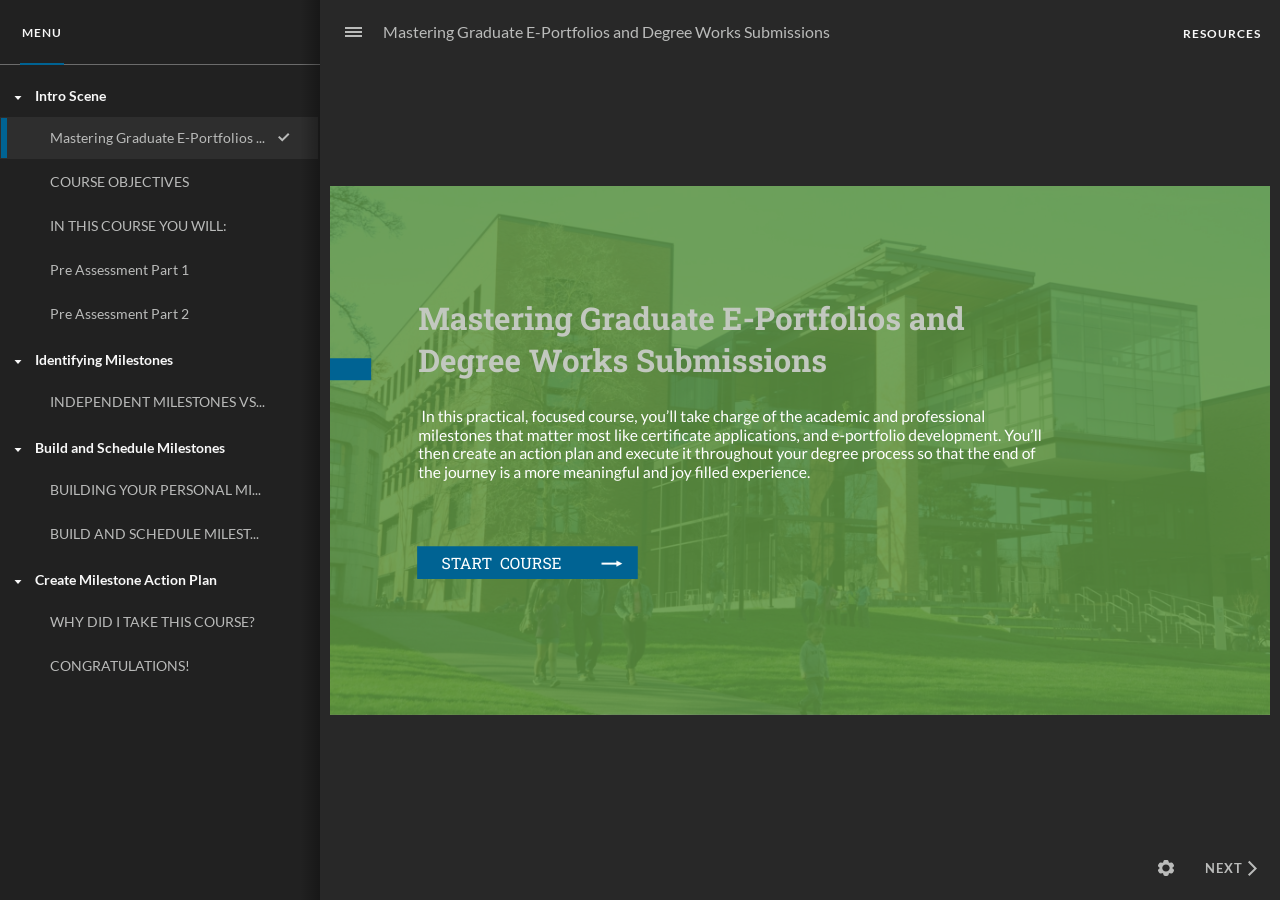
<file: index.html>
﻿<!doctype html>
<html lang="en-US">
<head>
  <meta charset="utf-8">
  <!-- Created using Storyline 360 x64 - http://www.articulate.com  -->
  <!-- version: 3.127.38181.0 -->
  <title>Mastering Graduate E-Portfolios and Degree Works Submissions</title>
  <meta http-equiv="x-ua-compatible" content="IE=edge"/>
  <meta name="viewport" content="width=device-width,initial-scale=1,user-scalable=no,shrink-to-fit=no,minimal-ui"/>
  <meta name="apple-mobile-web-app-capable" content="yes"/>
  <style>
    html, body { height: 100%; padding: 0; margin: 0 }
    #app { height: 100%; width: 100%; }
  </style>

  <script>
    window.DS = {};
    window.globals = {
      DATA_PATH_BASE: '',
      HAS_FRAME: true,
      HAS_SLIDE: true,

      lmsPresent: false,
      tinCanPresent: false,
      cmi5Present: false,
      aoSupport: false,
      scale: 'Scaled',
      captureRc: false,
      browserSize: 'optimal',
      bgColor: '#282828',
      features: 'DropInBase,EngagePromiseUpgrade,JsInteractions,Localization,LocalizationImage,PlayerMemoryEnhancements,SlideLevelScale,SlidePromiseUpgrade,StartupPromiseUpgrade',
      themeName: 'unified',
      preloaderColor: '#FFFFFF',
      suppressAnalytics: false,
      productChannel: 'stable',
      publishSource: 'storyline',
      aid: 'aid|052e3bf3-d25e-51ff-9796-faebe6d78c0a',
      cid: '4f940f68-1075-47ea-89b0-bce525d5a87b',
      playerVersion: '3.127.38181.0',
      publishTimestamp: '2026-10-10T04:53:06.5633364Z',
      maxIosVideoElements: 10,
      connectionSettings: { message: 'You%20are%20offline.%20Trying%20to%20reconnect...', useDarkTheme: false, mode: 'disabled' },
      hasFeature: function(feature) {
        return this.features.split(',').includes(feature);
      },
      
      parseParams: function(qs) {
        if (window.globals.parsedParams != null) {
          return window.globals.parsedParams;
        }
        qs = (qs || window.location.search.substr(1)).split('+').join(' ');
        var params = {},
            tokens,
            re = /[?&]?([^=]+)=([^&]*)/g;

        while (tokens = re.exec(qs)) {
          params[decodeURIComponent(tokens[1]).trim()] =
            decodeURIComponent(tokens[2]).trim();
        }
        window.globals.parsedParams = params;
        return params;
      }

    };

    if (window.flagsUnderTest != null) {
      window.globals.features = window.flagsUnderTest.reduce((accum, feature) => {
        if (!accum.includes(feature)) {
          accum.push(feature);
        }
        return accum;
      }, window.globals.features.split(',')).join();
    }
  </script>
  <script>
    var isIe11 = ('ActiveXObject' in window || window.MSBlobBuilder != null)
      && window.msCrypto != null && !window.ActiveXObject;
    if (isIe11) {
      window.globals.unsupportedBrowser = true;
      document.write(atob('[base64]'));
    }
  </script>

  <script>
    if (window.globals.hasFeature('Localization')) {
      
      
    }
  </script>

  
  
  <script>window.THREE = { };</script>
  
</head>
<body style="background: #282828" class="cs-HTML theme-unified">
  <!-- 360 -->
  <script>!function(){var e,i=/iPhone/i,o=/iPod/i,n=/iPad/i,t=/\biOS-universal(?:.+)Mac\b/i,r=/\bAndroid(?:.+)Mobile\b/i,a=/Android/i,d=/(?:SD4930UR|\bSilk(?:.+)Mobile\b)/i,p=/Silk/i,l=/Windows Phone/i,u=/\bWindows(?:.+)ARM\b/i,b=/BlackBerry/i,s=/BB10/i,c=/Opera Mini/i,f=/\b(CriOS|Chrome)(?:.+)Mobile/i,h=/Mobile(?:.+)Firefox\b/i,v=function(e){return void 0!==e&&"MacIntel"===e.platform&&"number"==typeof e.maxTouchPoints&&e.maxTouchPoints>1&&"undefined"==typeof MSStream};e=function(e){var m={userAgent:"",platform:"",maxTouchPoints:0};e||"undefined"==typeof navigator?"string"==typeof e?m.userAgent=e:e&&e.userAgent&&(m={userAgent:e.userAgent,platform:e.platform,maxTouchPoints:e.maxTouchPoints||0}):m={userAgent:navigator.userAgent,platform:navigator.platform,maxTouchPoints:navigator.maxTouchPoints||0};var g=m.userAgent,y=g.split("[FBAN");void 0!==y[1]&&(g=y[0]),void 0!==(y=g.split("Twitter"))[1]&&(g=y[0]);var A=function(e){return function(i){return i.test(e)}}(g),w={apple:{phone:A(i)&&!A(l),ipod:A(o),tablet:!A(i)&&(A(n)||v(m))&&!A(l),universal:A(t),device:(A(i)||A(o)||A(n)||A(t)||v(m))&&!A(l)},amazon:{phone:A(d),tablet:!A(d)&&A(p),device:A(d)||A(p)},android:{phone:!A(l)&&A(d)||!A(l)&&A(r),tablet:!A(l)&&!A(d)&&!A(r)&&(A(p)||A(a)),device:!A(l)&&(A(d)||A(p)||A(r)||A(a))||A(/\bokhttp\b/i)},windows:{phone:A(l),tablet:A(u),device:A(l)||A(u)},other:{blackberry:A(b),blackberry10:A(s),opera:A(c),firefox:A(h),chrome:A(f),device:A(b)||A(s)||A(c)||A(h)||A(f)},any:!1,phone:!1,tablet:!1};return w.any=w.apple.device||w.android.device||w.windows.device||w.other.device,w.phone=w.apple.phone||w.android.phone||w.windows.phone,w.tablet=w.apple.tablet||w.android.tablet||w.windows.tablet,w}(),"object"==typeof exports&&"undefined"!=typeof module?module.exports=e:"function"==typeof define&&define.amd?define((function(){return e})):this.isMobile=e}();
    window.isMobile.apple.tablet = window.isMobile.apple.tablet ||
      (navigator.platform === 'MacIntel' && navigator.maxTouchPoints > 1);
    window.isMobile.apple.device = window.isMobile.apple.device || window.isMobile.apple.tablet;
    window.isMobile.tablet = window.isMobile.tablet || window.isMobile.apple.tablet;
    window.isMobile.any = window.isMobile.any || window.isMobile.apple.tablet;
  </script>

  <div id="focus-sink" tabindex="-1"></div>

  <div id="preso"></div>
  <script>
    (function() {

      var classTypes = [ 'desktop', 'mobile', 'phone', 'tablet' ];

      var addDeviceClasses = function(prefix, testObj) {
        var curr, i;
        for (i = 0; i < classTypes.length; i++) {
          curr = classTypes[i];
          if (testObj[curr]) {
            document.body.classList.add(prefix + curr);
          }
        }
      };

      var params = window.globals.parseParams(),
          isDevicePreview = params.devicepreview === '1',
          isPhoneOverride = params.deviceType === 'phone' || (isDevicePreview && params.phone == '1'),
          isTabletOverride = (params.deviceType === 'tablet' || isDevicePreview) && !isPhoneOverride,
          isMobileOverride = isPhoneOverride || isTabletOverride;

      var deviceView = {
        desktop: !window.isMobile.any && !isMobileOverride,
        mobile: window.isMobile.any || isMobileOverride,
        phone: isPhoneOverride || (window.isMobile.phone && !isTabletOverride),
        tablet: isTabletOverride || window.isMobile.tablet
      };

      window.globals.deviceView = deviceView;
      window.isMobile.desktop = !window.isMobile.any;
      window.isMobile.mobile = window.isMobile.any;

      addDeviceClasses('view-', deviceView);

    })();
  </script>
  
  <script src='story_content/triggers.js' type=text/javascript></script>
<script src='story_content/user.js' type=text/javascript></script>
  <div class="slide-loader"></div>

  <script>
    var doc = document, loader = doc.body.querySelector('.slide-loader'); [ 1, 2, 3 ].forEach(function(n) { var d = doc.createElement('div'); d.style.backgroundColor = window.globals.preloaderColor; d.classList.add('mobile-loader-dot'); d.classList.add('dot' + n); loader.appendChild(d); });
  </script>

  <div class="mobile-load-title-overlay" style="display: none">
    <div class="mobile-load-title">Mastering Graduate E-Portfolios and Degree Works Submissions</div>
  </div>

  <div class="mobile-chrome-warning"></div>

  
<style>
  .warn-connection-dialog {
    display: none;
    background: transparent;
    pointer-events: all;
    position: fixed;
    left: 0;
    top: 0;
    width: 100%;
    height: 100%;
    z-index: 999;
  }

  .warn-connection-content {
    pointer-events: all;
    border-radius: 4px;
    background: white;
    border: 1px solid #E7E7E7;
    color: #333333;
    box-shadow: 0 2px 4px rgba(0, 0, 0, 0.25);
    transition: all 150ms ease-out;
    position: absolute;
    white-space: nowrap;
  }

  .view-phone.is-landscape .warn-connection-content {
    left: 23px;
    bottom: 23px;
  }

  .view-tablet.is-landscape .warn-connection-content {
    left: 50%;
    top: 20px;
    transform: translateX(-50%);
  }

  .view-mobile.is-portrait .warn-connection-content {
    transform: translate(-50%, calc(-100% - 15px));
  }

  .warn-connection-content p {
    display: inline-block;
    margin: 0 8px 0 0;
    line-height: 33px;
    font-size: 11px;
  }

  .warn-connection-content svg {
    position: relative;
    vertical-align: middle;
    margin: 0 2px 2px 8px;
  }

  .view-desktop .warn-connection-content {
    left: 1.5em;
    bottom: 1.5em;
  }

  .view-desktop .warn-connection-content p {
    font-size: 1.1em;
  }

  .is-offline .warn-connection-dialog {
    display: block;
  }

  .is-offline .cs-panel * {
    pointer-events: none !important;
  }

  .is-offline .cs-panel {
    pointer-events: all !important;
  }

  .is-offline #nav-controls * {
    pointer-events: none !important;
  }

  .is-offline #nav-controls {
    pointer-events: all !important;
  }
</style>

<div class="warn-connection-dialog" role="alertdialog" aria-modal="true" tabindex="0" aria-labelledby="warn-connection-message">
  <div class="warn-connection-content">
    <svg width="17" height="15" viewBox="0 0 17 15" xmlns="http://www.w3.org/2000/svg">
      <path fill="#8F0000" stroke="white" d="M16.07,12.98 L15.88,12.23 L9.51,1.21 C8.97,0.26,7.6,0.26,7.06,1.21 L0.69,12.23 C0.15,13.16,0.81,14.36,1.91,14.36 H14.65 C15.47,14.36,16.05,13.7,16.07,12.98 Z"/>
      <path fill="white" stroke="white" d="M8.58,5.5 C8.35,5.28,8.5,5.35,8.21,5.32 C8.09,5.35,7.97,5.49,7.96,5.67 C7.97,5.79,7.98,5.92,7.98,6.04 L7.98,6.04 C7.99,6.17,8,6.31,8.01,6.43 L8.01,6.44 C8.03,6.92,8.06,7.41,8.09,7.9 L8.09,7.9 C8.12,8.39,8.14,8.88,8.17,9.37 C8.17,9.39,8.18,9.42,8.2,9.44 C8.23,9.46,8.25,9.47,8.28,9.47 C8.31,9.47,8.34,9.46,8.35,9.44 C8.37,9.43,8.38,9.4,8.39,9.35 L8.39,9.34 C8.39,9.24,8.4,9.15,8.4,9.05 L8.4,9.05 C8.41,8.96,8.41,8.86,8.42,8.75 C8.43,8.44,8.45,8.12,8.47,7.81 L8.47,7.81 C8.49,7.49,8.51,7.18,8.53,6.87 C8.55,6.46,8.56,6.05,8.59,5.64 L8.6,5.62 C8.6,5.57,8.59,5.53,8.58,5.5 L8.21,5.32 Z"/>
      <circle fill="white" stroke="white" cx="8.3" cy="11.35" r="0.3"/>
    </svg>
    <p id="warn-connection-message">You are offline. Trying to reconnect...</p>
  </div>
</div>

<script>
  (function() {
    window.DS.connection = {
      warningShown: false,
      assets: {},
      loadingAssetGroup: false,
      retryDelay: 500
    };

    var connectionSettings = window.globals.connectionSettings || {};

    var useConnectionMessages = window.AbortController != null &&
      window.location.protocol != 'file:' &&
      connectionSettings.mode === 'normal';

    window.DS.connection.useConnectionMessages = useConnectionMessages;

    var assetCount = 0;
    var checkLoadedId;


    if (useConnectionMessages && connectionSettings != null) {
      var contentEl = document.querySelector('.warn-connection-content');
      var messageEl = contentEl.querySelector('p');

      if (connectionSettings.useDarkTheme) {
        contentEl.style.borderColor = '#BABBBA';
        contentEl.style.backgroundColor = '#282828';
        contentEl.style.color = '#FFFFFF';
      }

      if (connectionSettings.message != null) {
        messageEl.textContent = window.decodeURIComponent(connectionSettings.message);
      }
    }

    function checkAssetsReady() {
      for (var i in DS.connection.assets) {
        if (!DS.connection.assets[i].success) {
          return false;
        }
      }
      return true;
    }

    function stopAssetGroup() {
      if (!useConnectionMessages) { return; }

      assetCount = 0;

      DS.connection.oldAssetGroup = DS.connection.assets;
      DS.connection.assets = {};
      DS.connection.loadingAssetGroup = false;
      clearInterval(checkLoadedId);
    }

    function startAssetGroup() {
      if (!useConnectionMessages) { return; }
      var ticks = 0;
      clearInterval(checkLoadedId);
      checkLoadedId = setInterval(function() {
        var loaded = 0;
        if (assetCount === 0 && loaded === 0) {
          clearInterval(checkLoadedId);
          return;
        }

        for (var i in DS.connection.assets) {
          if (DS.connection.assets[i].success) {
            loaded++;
          }
        }

        if (assetCount === loaded && checkAssetsReady()) {
          for (var i in DS.connection.assets) {
            if (DS.connection.assets[i].action) {
              DS.connection.assets[i].action();
            }
          }
          hideWarning();
          stopAssetGroup();
        }
      }, 100)
    }

    function requiredAsset(url, action, retry, type) {
      if (!useConnectionMessages) { return; }
      if (DS.connection.assets[url]) { return; }

      DS.connection.assets[url] = {
        success: false, action: action, retry: retry, type: type
      };
      assetCount = Object.keys(DS.connection.assets).length;
      if (!DS.connection.loadingAssetGroup) {
        startAssetGroup();
      }
      DS.connection.loadingAssetGroup = true;
    }

    function assetLoaded(url) {
      if (!useConnectionMessages) { return; }
      if (DS.connection.assets[url]) {
        DS.connection.assets[url].success = true;
      }
    }

    function assetFailed(url) {
      if (!useConnectionMessages) { return; }
      if (!DS.connection.assets[url]) {
        if (/\.js$/.test(url) && url.indexOf('transcripts') === -1) {
          setTimeout(function() {
            if (DS.connection.lastSlideLoaded != null) {
              DS.connection.lastSlideLoaded();
            }
          }, DS.connection.retryDelay);
        }
        return;
      }
      if (!DS.connection.warningShown) { showWarning(); }
      if (DS.connection.assets[url].retry) {
        setTimeout(function() {
          if (!DS.connection.assets[url].success) {
            DS.connection.assets[url].retry()
          }
        }, DS.connection.retryDelay);
      }
    }

    function hideWarning() {
      document.body.classList.remove('is-offline');
      DS.connection.warningShown = false;
      enableKeys();
    }
    DS.connection.hideWarning = hideWarning

    function showWarning(btn) {
      document.body.classList.add('is-offline')
      DS.connection.warningShown = true;
      updateWarningPosition();
      disableKeys();
    }

    function updateWarningPosition() {
      if (!DS.connection.warningShown) {
        return;
      }

      var isPortrait = document.body.classList.contains('is-portrait');
      var isMobile = document.body.classList.contains('view-mobile');
      var warningEl = document.querySelector('.warn-connection-content');

      if (isPortrait && isMobile) {
        var slide = document.querySelector('.primary-slide');
        var slideRect = slide != null
          ? slide.getBoundingClientRect()
          : { top: window.innerHeight, left: 0, width: window.innerWidth };

        warningEl.style.top = `${slideRect.top}px`
        warningEl.style.left = `${slideRect.left + slideRect.width / 2}px`
      } else {
        warningEl.style.top = null;
        warningEl.style.left = null;
      }

      window.requestAnimationFrame(updateWarningPosition);
    }

    function onDisableKeyDown(e) {
      e.preventDefault();
      e.stopImmediatePropagation();
    }

    function onDisableKeyUp(e) {
      e.preventDefault();
      e.stopImmediatePropagation();
    }

    var accStyle = document.createElement('style');
    var warnDialogEl = document.querySelector('.warn-connection-dialog');

    function disableKeys() {
      if (DS.views && DS.views.nsStack && DS.views.nsStack.length === 1) {
        DS.views.nsStack[0].tabReachable = false
        DS.views.nsStack[0].updateTabIndex(true);
      }

      accStyle.innerHTML = '.acc-shadow-dom { display: none; }';
      document.body.appendChild(accStyle);

      warnDialogEl.parentNode.append(warnDialogEl);
      warnDialogEl.focus();
    }

    function enableKeys() {
      accStyle.remove();
      if (DS.views && DS.views.nsStack && DS.views.nsStack.length === 1 && DS.views.nsStack[0].name === '_frame') {
        DS.views.nsStack[0].tabReachable = true;
        DS.views.nsStack[0].updateTabIndex();
      }
    }

    // these will all be noops if the feature flag isn't set in
    // the data and `window.globals.features`
    DS.connection.requiredAsset = requiredAsset;
    DS.connection.assetLoaded = assetLoaded;
    DS.connection.assetFailed = assetFailed;
    DS.connection.stopAssetGroup = stopAssetGroup;
    DS.connection.startAssetGroup = startAssetGroup;
  })();
</script>


  <script>
    
    if (window.autoSpider && window.vInterfaceObject) {
      document.querySelector('.mobile-load-title-overlay').style.display = 'none';
    }
  </script>

  

  <link rel="stylesheet" href="html5/data/css/output.min.css" data-noprefix/>
</body>
<script src="html5/lib/scripts/bootstrapper.min.js"></script>
</html>
</file>
<file: html5/data/css/output.min.css>
@font-face {
  font-family: 'LatoBold Charset1_ Bold4E845E7E';
  src: url('[data-uri]');
  font-style: normal;
  font-weight: bold;
}
@font-face {
  font-family: 'Lato Charset1_ 6E5uedGNDD6CEFD4';
  src: url('[data-uri]');
  font-style: normal;
  font-weight: normal;
}
@font-face {
  font-family: 'Roboto Slab Charset1_ 5E294D2C9';
  src: url('[data-uri]');
  font-style: normal;
  font-weight: normal;
}
@font-face {
  font-family: 'Roboto SlabBold ChaBold42E44123';
  src: url('[data-uri]');
  font-style: normal;
  font-weight: bold;
}
@font-face {
  font-family: 'Roboto Slab Charset0_v7D10DA679';
  src: url('[data-uri]');
  font-style: normal;
  font-weight: normal;
}
@font-face {
  font-family: 'Lato Charset0_v8MUn45tBE51451DC';
  src: url('[data-uri]');
  font-style: normal;
  font-weight: normal;
}
@font-face {
  font-family: 'Roboto SlabBold ChaBold95CA3CDA';
  src: url('[data-uri]');
  font-style: normal;
  font-weight: bold;
}
.cs-HTML {
  background: rgba(40, 40, 40, 1);
}
.cs-npxabnsnfns00001100001 .cs-infopanel  {
  box-shadow: 0 1px 0 rgba(0, 0, 0, 0);
  background: rgba(255, 255, 255, 1);
}
.cs-npxabnsnfns00001100001 .cs-infopanel .cs-link {
  color: rgba(186, 187, 186, 1);
}
.cs-npxabnsnfns00001100001 .cs-infopanel .cs-link:hover {
  color: rgba(255, 255, 255, 1);
}
.cs-npxabnsnfns00001100001 .cs-infopanel .cs-name {
  color: rgba(68, 68, 68, 1);
}
.cs-npxabnsnfns00001100001 .cs-infopanel .cs-title {
  color: rgba(153, 153, 153, 1);
}
.cs-npxabnsnfns00001100001 .cs-infopanelpopup  {
  box-shadow: 0 1px 0 rgba(0, 0, 0, 0);
  background: rgba(0, 0, 0, 0);
}
.cs-npxabnsnfns00001100001 .cs-infopanelpopup .cs-link {
  color: rgba(255, 0, 0, 1);
}
.cs-npxabnsnfns00001100001 .cs-infopanelpopup .cs-link:hover {
  color: rgba(255, 255, 255, 1);
}
.cs-npxabnsnfns00001100001 .cs-infopanelpopup .cs-name {
  color: rgba(255, 255, 255, 1);
}
.cs-npxabnsnfns00001100001 .cs-infopanelpopup .cs-bio {
  color: rgba(186, 187, 186, 1);
}
.cs-npxabnsnfns00001100001 .cs-timer  {
  color: rgba(186, 187, 186, 1);
}
.cs-npxabnsnfns00001100001 .cs-duration stop:first-child {
  stop-color: rgba(60, 60, 60, 1);
}
.cs-npxabnsnfns00001100001 .cs-duration stop:last-child {
  stop-color: rgba(60, 60, 60, 1);
}
.cs-npxabnsnfns00001100001 .cs-elapsed stop:first-child {
  stop-color: rgba(254, 227, 71, 1);
}
.cs-npxabnsnfns00001100001 .cs-elapsed stop:last-child {
  stop-color: rgba(254, 227, 71, 1);
}
.cs-npxabnsnfns00001100001 .cs-timer .cs-pie .cs-innerstroke {
  stroke: rgba(199, 199, 199, 1);
}
.cs-npxabnsnfns00001100001 .cs-timer .cs-pie .cs-innerborder {
  stroke: rgba(255, 255, 255, 1);
}
.cs-npxabnsnfns00001100001 .cs-window  {
  box-shadow: 0 8px 5px rgba(0, 0, 0, 0.2);
  border-color: rgba(49, 99, 0, 0);
  background: rgba(33, 33, 33, 1);
  color: rgba(248, 248, 248, 1);
}
.cs-npxabnsnfns00001100001 .cs-window .cs-diva {
  border-color: rgba(78, 78, 78, 1);
}
.cs-npxabnsnfns00001100001 .cs-window .cs-divb {
  border-color: rgba(78, 78, 78, 0);
}
.cs-npxabnsnfns00001100001 .cs-editor .cs-editor-slide {
  color: rgba(226, 226, 226, 1);
}
.cs-npxabnsnfns00001100001 .cs-editor .cs-editor-html {
  color: rgba(186, 187, 186, 1);
}
.cs-npxabnsnfns00001100001 .cs-editor .cs-editor-button {
  text-shadow: 0 1px 0 rgba(0, 0, 0, 0);
  color: rgba(255, 255, 255, 1);
  border-color: rgba(211, 211, 211, 1);
  background: rgba(34, 34, 34, 1);
}
.cs-npxabnsnfns00001100001 .cs-editor .cs-editor-button:hover {
  background: rgba(68, 68, 68, 1);
}
.cs-npxabnsnfns00001100001 .cs-editor .cs-editor-button:active {
  background: rgba(68, 68, 68, 1);
}
.cs-npxabnsnfns00001100001 .cs-listitem  {
  color: rgba(186, 187, 186, 1);
  border-color: none;
  border: 1px solid transparent;
}
.cs-npxabnsnfns00001100001 .cs-listitem:hover {
  background: rgba(255, 255, 255, 0.06);
  border-color: rgba(108, 108, 108, 1) !important;
  border-width: 1px;
  border-radius: 2px;
  border-style: solid;
  box-sizing: border-box;
}
.cs-npxabnsnfns00001100001 .cs-listitem.hover {
  background: rgba(255, 255, 255, 0.06);
  border-color: rgba(108, 108, 108, 1) !important;
  border-width: 1px;
  border-radius: 2px;
  border-style: solid;
  box-sizing: border-box;
}
.cs-npxabnsnfns00001100001 .cs-glossary  {
  color: rgba(186, 187, 186, 1);
}
.cs-npxabnsnfns00001100001 .cs-glossary .cs-scrolling-panel {
  background: rgba(0, 0, 0, 0);
}
.cs-npxabnsnfns00001100001 .cs-glossary .cs-term.cs-selected .cs-choice-list-trigger {
  color: rgba(255, 255, 255, 1);
  background: rgba(255, 255, 255, 1);
}
.cs-npxabnsnfns00001100001 .cs-glossary .cs-term.cs-selected .cs-choice-list-trigger:focus {
  color: rgba(255, 255, 255, 1);
  background: rgba(255, 255, 255, 1);
}
.cs-npxabnsnfns00001100001 .cs-glossary .cs-term:hover .cs-choice-list-trigger {
  background: rgba(186, 187, 186, 1);
}
.cs-npxabnsnfns00001100001 .cs-glossary .cs-term.hover .cs-choice-list-trigger {
  background: rgba(186, 187, 186, 1);
}
.cs-npxabnsnfns00001100001 .cs-glossary .cs-term .cs-choice-list-trigger:focus {
  background: rgba(186, 187, 186, 1);
}
.cs-npxabnsnfns00001100001 .cs-glossary .cs-diva {
  border-color: rgba(0, 0, 0, 0);
}
.cs-npxabnsnfns00001100001 .cs-glossary .cs-divb {
  border-color: rgba(0, 0, 0, 0);
}
.cs-npxabnsnfns00001100001 .cs-glossary .cs-divc {
  border-color: rgba(0, 0, 0, 0);
}
.cs-npxabnsnfns00001100001 .cs-glossary .cs-heading {
  color: rgba(248, 248, 248, 1);
  font-weight: 700;
}
.note-content p span {
  color: rgba(186, 187, 186, 1);
  line-height: 1.4em;
  font-size: 103.769%;
}
.cs-npxabnsnfns00001100001 .cs-resource .cs-separator {
  border-color: rgba(0, 0, 0, 0);
}
.cs-npxabnsnfns00001100001 .cs-outline  {
  color: rgba(45, 45, 45, 1);
}
.cs-npxabnsnfns00001100001 .cs-outline .cs-diva {
  border-color: rgba(0, 0, 0, 0);
}
.cs-npxabnsnfns00001100001 .cs-outline .cs-divb {
  border-color: rgba(0, 0, 0, 0);
}
.cs-npxabnsnfns00001100001 .cs-outline .cs-divc {
  border-color: rgba(0, 0, 0, 0);
}
.cs-npxabnsnfns00001100001 .cs-outline .cs-search-filter:hover {
  color: rgba(0, 0, 0, 0);
}
.cs-npxabnsnfns00001100001 .cs-outline .cs-search-filter.hover {
  color: rgba(0, 0, 0, 0);
}
.cs-npxabnsnfns00001100001 .cs-transcript  {
  color: rgba(255, 255, 255, 1);
}
.cs-npxabnsnfns00001100001 .cs-transcript .cs-div {
  border-color: rgba(0, 0, 0, 0);
}
.cs-npxabnsnfns00001100001 .cs-tabs:not(.topmenu-item) {
  color: rgba(248, 248, 248, 1);
}
.cs-npxabnsnfns00001100001 .cs-tabs .cs-inner-button:not(.topmenu-item) {
  text-shadow: 0 1px 0 rgba(0, 0, 0, 0);
}
.cs-npxabnsnfns00001100001 .cs-tabs:hover:not(.topmenu-item) {
  color: rgba(248, 248, 248, 1);
}
.cs-npxabnsnfns00001100001 .cs-tabs.cs-selected {
  background: rgba(0, 0, 0, 0);
  color: rgba(248, 248, 248, 1);
}
.cs-npxabnsnfns00001100001 .cs-seekcontrol  {
  background: rgba(0, 0, 0, 0);
  border-color: rgba(0, 0, 0, 0);
}
.cs-npxabnsnfns00001100001 .cs-seekcontrol .cs-button:hover .cs-icon {
  fill: rgba(255, 255, 255, 1);
}
.cs-npxabnsnfns00001100001 .cs-seekcontrol .cs-button.hover .cs-icon {
  fill: rgba(255, 255, 255, 1);
}
.cs-npxabnsnfns00001100001 .cs-seekcontrol .cs-button .cs-icon-shadow {
  fill: rgba(0, 0, 0, 0);
}
.cs-npxabnsnfns00001100001 .cs-seekcontrol .cs-button .cs-icon {
  fill: rgba(180, 180, 180, 1);
}
.cs-npxabnsnfns00001100001 .cs-seekcontrol .cs-seek .cs-fill {
  background: rgba(255, 255, 255, 0.6);
}
.cs-npxabnsnfns00001100001 .cs-seekcontrol .cs-seek {
  background: rgba(108, 108, 108, 1);
  border-color: rgba(0, 0, 0, 0);
}
.cs-npxabnsnfns00001100001 .cs-searchinput .cs-input {
  color: rgba(186, 187, 186, 1);
  border-color: rgba(0, 0, 0, 0);
  background: rgba(255, 255, 255, 0.06);
}
.cs-npxabnsnfns00001100001 .cs-searchinput .cs-input:focus {
  color: rgba(248, 248, 248, 1);
  background: rgba(41, 41, 41, 1);
}
.cs-npxabnsnfns00001100001 .cs-searchinput .cs-input:hover {
  box-shadow: inset 0 0 1px 0 rgba(69, 126, 19, 0);
}
.cs-npxabnsnfns00001100001 .cs-searchinput .cs-input.hover {
  box-shadow: inset 0 0 1px 0 rgba(69, 126, 19, 0);
}
.cs-npxabnsnfns00001100001 .cs-searchinput .cs-button .cs-icon {
  fill: rgba(186, 187, 186, 1);
}
.cs-npxabnsnfns00001100001 .cs-searchinput .cs-button:hover {
  fill: rgba(63, 133, 0, 1);
}
.cs-npxabnsnfns00001100001 .cs-searchinput .cs-button.hover {
  fill: rgba(63, 133, 0, 1);
}
.cs-npxabnsnfns00001100001 .cs-menu  {
  box-shadow: 0 1px 0 rgba(0, 0, 0, 0);
  background: rgba(33, 33, 33, 1);
}
.cs-npxabnsnfns00001100001 .cs-topmenu-item.active .cs-tab {
  background: rgba(33, 33, 33, 1);
}
.cs-npxabnsnfns00001100001 .cs-logo  {
  box-shadow: 0 1px 0 rgba(37, 75, 0, 1);
  background: rgba(255, 255, 255, 0);
}
.cs-npxabnsnfns00001100001 .cs-checkbox  {
  color: rgba(255, 255, 255, 1);
}
.cs-npxabnsnfns00001100001 .cs-checkbox:hover {
  border-color: rgba(175, 221, 130, 1);
}
.cs-npxabnsnfns00001100001 .cs-checkbox.hover {
  border-color: rgba(175, 221, 130, 1);
}
.cs-npxabnsnfns00001100001 .cs-checkbox .cs-box {
  color: rgba(255, 255, 255, 1);
  border-color: rgba(42, 83, 0, 1);
}
.cs-npxabnsnfns00001100001 .cs-checkbox .cs-box:checked::after {
  color: rgba(43, 196, 0, 1);
}
.cs-npxabnsnfns00001100001 .cs-button  {
  text-shadow: 0 1px 0 rgba(0, 0, 0, 0);
  color: rgba(186, 187, 186, 1);
  border-color: rgba(0, 0, 0, 0);
  background: rgba(0, 0, 0, 0);
  box-shadow: 0 1px 0 rgba(0, 0, 0, 0);
}
.cs-npxabnsnfns00001100001 .cs-button .cs-icon {
  fill: rgba(186, 187, 186, 1);
}
.cs-npxabnsnfns00001100001 .cs-button .cs-icon-shadow {
  fill: rgba(0, 0, 0, 0);
}
.cs-npxabnsnfns00001100001 .cs-button:hover {
  background: rgba(248, 248, 248, 1);
}
.cs-npxabnsnfns00001100001 .cs-button.hover {
  background: rgba(248, 248, 248, 1);
}
.cs-npxabnsnfns00001100001 .cs-button:active {
  background: rgba(0, 0, 0, 0);
}
.cs-npxabnsnfns00001100001 .cs-button.cs-disabled:hover {
  background: rgba(0, 0, 0, 0);
}
.cs-npxabnsnfns00001100001 .cs-button.cs-disabled.hover {
  background: rgba(0, 0, 0, 0);
}
.cs-npxabnsnfns00001100001 .cs-button.cs-disabled:active {
  background: rgba(0, 0, 0, 0);
}
.cs-npxabnsnfns00001100001 .cs-button.cs-volume:hover {
  background: rgba(0, 0, 0, 0);
}
.cs-npxabnsnfns00001100001 .cs-button.cs-volume.hover {
  background: rgba(0, 0, 0, 0);
}
.cs-npxabnsnfns00001100001 .cs-button.cs-volume:active {
  background: rgba(0, 0, 0, 0);
}
.cs-npxabnsnfns00001100001.cs-base  {
  color: rgba(186, 187, 186, 1);
  border-color: rgba(40, 40, 40, 1);
  background: rgba(40, 40, 40, 1);
}
.cs-npxabnsnfns00001100001.cs-base .cs-separator .cs-diva {
  background: rgba(69, 69, 69, 1);
}
.cs-npxabnsnfns00001100001.cs-base .cs-separator .cs-divb {
  background: rgba(0, 0, 0, 0);
}
.cs-npxabnsnfns00001100001.cs-base .cs-topmenu-item.active .cs-tab {
  border-color: rgba(69, 69, 69, 1);
}
.cs-npxabnsnfns00001100001.cs-base .cs-topmenu-item.active .cs-panel {
  border-color: rgba(69, 69, 69, 1);
}
.cs-npxabnsnfns00001100001.cs-base .cs-left {
  background: rgba(33, 33, 33, 1);
}
.cs-npxabnsnfns00001100001.cs-base .cs-area-primary .cs-slide-container {
  background: rgba(40, 40, 40, 1);
}
.cs-npxabnsnfns00001100001.cs-base.cs-custom-theme .cs-brandhighlight-bg {
  background: rgba(0, 99, 147, 1) !important;
}
.cs-npxabnsnfns00001100001.cs-base.cs-custom-theme .cs-brandhighlight-secondary-bg {
  background: rgba(255, 255, 255, 1) !important;
}
.cs-npxabnsnfns00001100001.cs-base.cs-custom-theme .cs-brandhighlight-border {
  border-color: rgba(0, 99, 147, 1) !important;
}
.cs-npxabnsnfns00001100001.cs-base.cs-custom-theme .cs-brandhighlight-text {
  color: rgba(0, 99, 147, 1) !important;
}
.cs-npxabnsnfns00001100001.cs-base.cs-custom-theme .cs-brandhighlight-fill {
  fill: rgba(0, 99, 147, 1) !important;
}
.cs-npxabnsnfns00001100001.cs-base.cs-custom-theme .cs-listitem.cs-selected {
  background-color: rgba(255, 255, 255, 0.06) !important;
}
.cs-npxabnsnfns00001100001 .cs-volume::-moz-range-thumb {
  border-color: rgba(43, 85, 0, 1);
  box-shadow: inset 0 0 1px 0 rgba(43, 85, 0, 1);
  background: rgba(255, 255, 255, 1);
}
.cs-npxabnsnfns00001100001 .cs-volume::-ms-thumb {
  border-color: rgba(43, 85, 0, 1);
  box-shadow: inset 0 0 1px 0 rgba(43, 85, 0, 1);
  background: rgba(255, 255, 255, 1);
}
.cs-npxabnsnfns00001100001 .cs-volume::-webkit-slider-thumb {
  border-color: rgba(43, 85, 0, 1);
  box-shadow: inset 0 0 1px 0 rgba(43, 85, 0, 1);
  background: rgba(255, 255, 255, 1);
}
.cs-npxabnsnfns00001100001 .cs-volume::-moz-range-track {
  border-color: rgba(66, 140, 1, 1);
  background: rgba(108, 108, 108, 1);
}
.cs-npxabnsnfns00001100001 .cs-volume::-ms-track {
  border-color: rgba(66, 140, 1, 1);
  background: rgba(108, 108, 108, 1);
}
.cs-npxabnsnfns00001100001 .cs-volume::-webkit-slider-runnable-track {
  border-color: rgba(66, 140, 1, 1);
  background: rgba(108, 108, 108, 1);
}
body.show-focus .tab-focus-box {
  box-shadow: 0 0 0 1px rgba(255, 255, 0, 1), 0 0 0 3px rgba(0, 32, 96, 1), 0 0 5px 5px rgba(255, 255, 0, 1);
  border-color: transparent;
  outline: 2px transparent solid;
}
.skipnav {
  box-shadow: 0 0 0 1px rgba(255, 255, 0, 1), 0 0 0 3px rgba(0, 32, 96, 1), 0 0 5px 5px rgba(255, 255, 0, 1);
  border-color: transparent;
  outline: 2px transparent solid;
}
.cs-npxabnsnfns00001100001 .cs-listitem:hover {
  color: none;
}
.cs-npxabnsnfns00001100001 .cs-listitem.hover {
  color: none;
}
.cs-npxabnsnfns00001100001 .cs-listitem.cs-viewed {
  color: #BABBBA;
}
.cs-npxabnsnfns00001100001 .cs-listitem {
  color: #BABBBA;
}
.cs-npxabnsnfns00001100001 .cs-listitem:hover .cs-icon-carrot * {
  fill: none;
}
.cs-npxabnsnfns00001100001 .cs-listitem.hover .cs-icon-carrot * {
  fill: none;
}
.cs-npxabnsnfns00001100001 .cs-listitem .cs-icon-carrot {
  color: none;
  top: calc(3px);
}
.cs-npxabnsnfns00001100001 .cs-listitem .cs-icon-carrot .cs-shadow {
  color: #F8F8F8;
}
.cs-npxabnsnfns00001100001 .item-collapsible .is-scene {
  color: #F8F8F8 !important;
  font-weight: 700;
}
.cs-npxabnsnfns00001100001 .is-scene .cs-icon-carrot * {
  color: #F8F8F8 !important;
  font-weight: 700;
}
.cs-npxabnsnfns00001100001 .is-scene:not(.outline-links-collapse) > a {
  color: #F8F8F8;
}
.cs-npxabnsnfns00001100001 .is-scene:not(.outline-links-collapse) .cs-icon-carrot * {
  fill: none !important;
  color: #F8F8F8 !important;
}
.cs-npxabnsnfns00001100001 .tabs, .cs-npxabnsnfns00001100001 .cs-logo {
  border-bottom: 1px solid rgba(108, 108, 108, 1);
}
.cs-npxabnsnfns00001100001 .area-secondary-wrapper:after {
  background-image: url('[data-uri]');
  background-size: 100%;
}
.cs-npxabnsnfns00001100001 .panel-footer {
  background: #212121;
}
.cs-npxabnsnfns00001100001 #outline-search {
  background: rgba(255, 255, 255, 0.06);
  border-color: rgba(108, 108, 108, 1);
  border-width: 1px;
  border-style: solid;
}
.cs-npxabnsnfns00001100001 .topmenu-panel #outline-search {
  background: #545454;
}
.cs-npxabnsnfns00001100001 .search-icon circle, .cs-npxabnsnfns00001100001 .search-icon path {
  stroke: #BABBBA;
}
.cs-npxabnsnfns00001100001 #outline-search input[type   =search] {
  color: #F8F8F8;
}
.cs-npxabnsnfns00001100001 #outline-search ::-webkit-input-placeholder {
  color: #BABBBA !important;
}
.cs-npxabnsnfns00001100001 #outline-search :-ms-input-placeholder {
  color: #BABBBA !important;
}
.cs-npxabnsnfns00001100001 #outline-search ::-moz-placeholder {
  color: #BABBBA !important;
  opacity: 1;
}
.cs-npxabnsnfns00001100001 .cs-topmenu-item.active, body:not(.is-touchable-tablet) .cs-npxabnsnfns00001100001 .cs-topmenu-item:hover {
  color: #F8F8F8;
}
.cs-npxabnsnfns00001100001 .cs-topmenu-item.button-tapped {
  color: #F8F8F8;
}
.cs-npxabnsnfns00001100001 .cs-topmenu-item.active .cs-tab, .cs-npxabnsnfns00001100001 .cs-topmenu-item .cs-tab {
  background: transparent !important;
  border: none !important;
}
.cs-npxabnsnfns00001100001 .top-tabs-drop-icon div {
  background: #BABBBA;
}
.cs-npxabnsnfns00001100001 .cs-panel.topmenu-panel .panel-content, .cs-npxabnsnfns00001100001 .top-tabs-drop {
  background: #212121;
}
.cs-npxabnsnfns00001100001 .cs-topmenu-item.active .cs-panel {
  background: #212121;
}
.cs-npxabnsnfns00001100001 .cs-menu.topmenu-panel, .cs-npxabnsnfns00001100001 .top-tabs-drop {
  border: 1px solid rgba(69, 69, 69, 1) !important;
  border-radius: 3px;
}
.cs-npxabnsnfns00001100001 .resources .resources-list a:hover {
  background: rgba(255, 255, 255, 0.06);
}
body:not(.is-touchable-tablet) .cs-npxabnsnfns00001100001 .resources .resources-list a:hover {
  background: rgba(255, 255, 255, 0.06);
}
.cs-npxabnsnfns00001100001 .resources .resources-list a.hover {
  background: rgba(255, 255, 255, 0.06);
}
body:not(.is-touchable-tablet) .cs-npxabnsnfns00001100001 .resources .resources-list a.hover {
  background: rgba(255, 255, 255, 0.06);
}
.cs-npxabnsnfns00001100001 .resources .resources-list a.button-tapped {
  background: rgba(255, 255, 255, 0.06);
}
.cs-npxabnsnfns00001100001 .cs-icon path, .cs-npxabnsnfns00001100001 .cs-icon rect, .cs-npxabnsnfns00001100001 .cs-icon polygon, .cs-npxabnsnfns00001100001 .menu-icon-wrapper.menu-icon-wrapper-hover path {
  fill: #BABBBA;
}
.cs-npxabnsnfns00001100001 .cs-icon .icon-stroke-only {
  fill: none !important;
  stroke: #BABBBA !important;
}
body:not(.is-touchable-tablet) .cs-npxabnsnfns00001100001 .cs-button:hover .cs-icon path, body:not(.is-touchable-tablet) .cs-npxabnsnfns00001100001 .cs-button:hover .cs-icon rect, body:not(.is-touchable-tablet) .cs-npxabnsnfns00001100001 .cs-button:hover .cs-icon polygon {
  fill: #F8F8F8;
}
body:not(.is-touchable-tablet) .cs-npxabnsnfns00001100001 .cs-tabs:hover .search-icon circle, body:not(.is-touchable-tablet) .cs-npxabnsnfns00001100001 .cs-tabs:hover .search-icon path {
  stroke: #F8F8F8;
}
.cs-npxabnsnfns00001100001 .cs-button.button-tapped .cs-icon path, .cs-npxabnsnfns00001100001 .cs-button.button-tapped .cs-icon rect, .cs-npxabnsnfns00001100001 .cs-button.button-tapped .cs-icon polygon {
  fill: #F8F8F8;
}
body:not(.is-touchable-tablet) .cs-npxabnsnfns00001100001 .cs-button:hover .cs-icon .icon-stroke-only {
  fill: none !important;
  stroke: #F8F8F8 !important;
}
.cs-npxabnsnfns00001100001 .cs-button:button-tapped .cs-icon .icon-stroke-only {
  fill: none !important;
  stroke: #F8F8F8 !important;
}
.cs-npxabnsnfns00001100001 .menu-icon-wrapper.menu-icon-wrapper-hover svg path {
  fill: #F8F8F8;
}
.floating-sidebar:not(.sidebar-closed) .cs-npxabnsnfns00001100001 #hamburger .menu-icon-wrapper svg path {
  fill: #BABBBA;
}
.floating-sidebar:not(.sidebar-closed) .cs-npxabnsnfns00001100001 #hamburger .menu-icon-wrapper.menu-icon-wrapper-hover svg path {
  fill: #F8F8F8;
}
.cs-npxabnsnfns00001100001 .volume .btn:before {
  background-image: url('[data-uri]');
}
.cs-npxabnsnfns00001100001 .volume-track {
  background: #6C6C6C;
}
.cs-npxabnsnfns00001100001 .volume-icon circle {
  stroke: #BABBBA;
}
.cs-npxabnsnfns00001100001 .cs-settings > .settings-panel {
  background: #212121;
  border: 1px solid rgba(69, 69, 69, 1) !important;
  border-radius: 3px;
}
.cs-npxabnsnfns00001100001 .cs-settings > .panel-down-arrow {
  fill: #212121;
}
.cs-npxabnsnfns00001100001 .switch-toggle .border {
  stroke: #7C7C7C;
}
.cs-npxabnsnfns00001100001 .switch-toggle .thumb-off .thumb {
  fill: #A2A2A2;
}
.cs-npxabnsnfns00001100001 .switch-toggle .thumb-on .track {
  fill: rgba(0, 99, 147, 1);
}
.cs-npxabnsnfns00001100001 .switch-toggle .thumb-off .track {
  fill: rgba(255, 255, 255, 0.1);
}
.cs-npxabnsnfns00001100001 .switch-label {
  color: #BABBBA;
}
.cs-npxabnsnfns00001100001 .cs-panel .scrollarea-btn:after {
  background: rgba(179, 180, 179, 0.75);
}
.scrollarea-scrollbar:hover .scrollarea-btn:after, .scrollarea-scrollbar.highlight-scrollbar .scrollarea-btn:after {
  background: rgba(179, 180, 179, 0.75);
}
.floating-sidebar .sidebar-overlay {
  background: rgba(0, 0, 0, 0.85);
}
.cs-npxabnsnfns00001100001 .overlay-message {
  background: rgba(0, 0, 0, 0.85);
}
.cs-npxabnsnfns00001100001 .top-ui-bg, .cs-npxabnsnfns00001100001 .bottom-ui-bg, .cs-npxabnsnfns00001100001 .right-ui-bg, .cs-npxabnsnfns00001100001 .left-ui-bg {
  background: rgba(40, 40, 40, 0.8);
}
.cs-npxabnsnfns00001100001 .circle-progress-bg {
  fill: #282828;
}
.cs-npxabnsnfns00001100001 .circle-progress-well {
  fill: #6C6C6C;
}
.cs-npxabnsnfns00001100001 .circle-progress-pie {
  stroke: #6C6C6C;
}
.cs-npxabnsnfns00001100001 .lightbox .option-pane {
  background: rgba(40, 40, 40, 0.8);
}
.cs-npxabnsnfns00001100001 .lightbox .option-pane:before {
  background: #282828;
}
.cs-npxabnsnfns00001100001 .message-window {
  background: #212121;
  border: 1px solid rgba(255, 255, 255, 1) !important;
  border-radius: 3px;
}
.cs-npxabnsnfns00001100001 .message-window-header p, .cs-npxabnsnfns00001100001 .message-window-text {
  color: #F8F8F8;
}
.cs-npxabnsnfns00001100001 .message-window-header p {
  border-bottom: 1px solid rgba(255, 255, 255, 1);
}
.cs-npxabnsnfns00001100001 .message-window button.slide-object-button {
  border: 1px solid rgba(255, 255, 255, 1) !important;
}
.cs-npxabnsnfns00001100001 .message-window button.slide-object-button:hover {
  background: rgba(255, 255, 255, 0.06) !important;
}
.message-window .slide-object-button tspan, .message-window .slide-object-button-text tspan {
  fill: #F8F8F8 !important;
}
body:not(.is-touchable-tablet) .cs-npxabnsnfns00001100001 .cs-button:hover .text {
  color: #F8F8F8;
}
.cs-npxabnsnfns00001100001 .cs-button.button-tapped .text {
  color: #F8F8F8;
}
.cs-npxabnsnfns00001100001.cs-base {
  background: #282828;
}
.cs-npxabnsnfns00001100001 .cs-menu {
  background: transparent;
}
.cs-npxabnsnfns00001100001 .progress-bar .progress-bar-fill:after {
  background: #FFFFFF !important;
}
.cs-npxabnsnfns00001100001 .volume-dot {
  background: #FFFFFF !important;
}
.fn-npnxnanbsnfns00001100001 {
  font-family: 'Lato22AB4CAF';
  -webkit-font-variant-ligatures: no-common-ligatures;
  font-variant-ligatures: no-common-ligatures;
}
.fn-pxabnsnfns00001100001 {
  font-family: 'Lato22AB4CAF';
  -webkit-font-variant-ligatures: no-common-ligatures;
  font-variant-ligatures: no-common-ligatures;
}
.fn-npxnabnsnfns00001100001 {
  font-family: 'Lato22AB4CAF';
  -webkit-font-variant-ligatures: no-common-ligatures;
  font-variant-ligatures: no-common-ligatures;
}
.fn-npnxnanbnsnfns00001100001 {
  font-family: 'Lato22AB4CAF';
  -webkit-font-variant-ligatures: no-common-ligatures;
  font-variant-ligatures: no-common-ligatures;
}
.fn-pxabnsnfns00001100000 {
  font-family: 'Lato22AB4CAF';
  -webkit-font-variant-ligatures: no-common-ligatures;
  font-variant-ligatures: no-common-ligatures;
}
.fn-npxabnsnfns00001100001 {
  font-family: 'Lato22AB4CAF';
  -webkit-font-variant-ligatures: no-common-ligatures;
  font-variant-ligatures: no-common-ligatures;
}
.fn-pnxanbnsnfns00001100001 {
  font-family: 'Lato22AB4CAF';
  -webkit-font-variant-ligatures: no-common-ligatures;
  font-variant-ligatures: no-common-ligatures;
}
@font-face {
  font-family: 'Lato22AB4CAF';
  src: url('[data-uri]');
  font-style: normal;
  font-weight: bold;
}
@font-face {
  font-family: 'Lato22AB4CAF';
  src: url('[data-uri]');
  font-style: normal;
  font-weight: normal;
}
.cs-ResumePromptSlide .cs-6AnUIMTDqA4-ResumePromptSlide-btn0 {
  color: rgba(255, 255, 255, 1);
  border-color: rgba(211, 211, 211, 1);
  background: rgba(34, 34, 34, 1);
  text-shadow: 0 1px 0 rgba(0, 0, 0, 0);
}
.cs-ResumePromptSlide .cs-6AnUIMTDqA4-ResumePromptSlide-btn0 .cs-html {
  color: rgba(186, 187, 186, 1);
}
.cs-ResumePromptSlide .cs-6AnUIMTDqA4-ResumePromptSlide-btn0 .cs-slide {
  border-color: rgba(226, 226, 226, 1);
}
.cs-ResumePromptSlide .cs-6AnUIMTDqA4-ResumePromptSlide-btn0:hover {
  background: rgba(68, 68, 68, 1);
}
.cs-ResumePromptSlide .cs-6AnUIMTDqA4-ResumePromptSlide-btn0:active {
  background: rgba(68, 68, 68, 1);
}
.cs-ResumePromptSlide .cs-6AnUIMTDqA4-ResumePromptSlide-btn1 {
  color: rgba(255, 255, 255, 1);
  border-color: rgba(211, 211, 211, 1);
  background: rgba(34, 34, 34, 1);
  text-shadow: 0 1px 0 rgba(0, 0, 0, 0);
}
.cs-ResumePromptSlide .cs-6AnUIMTDqA4-ResumePromptSlide-btn1 .cs-html {
  color: rgba(186, 187, 186, 1);
}
.cs-ResumePromptSlide .cs-6AnUIMTDqA4-ResumePromptSlide-btn1 .cs-slide {
  border-color: rgba(226, 226, 226, 1);
}
.cs-ResumePromptSlide .cs-6AnUIMTDqA4-ResumePromptSlide-btn1:hover {
  background: rgba(68, 68, 68, 1);
}
.cs-ResumePromptSlide .cs-6AnUIMTDqA4-ResumePromptSlide-btn1:active {
  background: rgba(68, 68, 68, 1);
}
.cs-ExternalInterfaceErrorSlide .cs-buttonOK {
  color: rgba(255, 255, 255, 1);
  border-color: rgba(211, 211, 211, 1);
  background: rgba(34, 34, 34, 1);
  text-shadow: 0 1px 0 rgba(0, 0, 0, 0);
}
.cs-ExternalInterfaceErrorSlide .cs-buttonOK .cs-html {
  color: rgba(186, 187, 186, 1);
}
.cs-ExternalInterfaceErrorSlide .cs-buttonOK .cs-slide {
  border-color: rgba(226, 226, 226, 1);
}
.cs-ExternalInterfaceErrorSlide .cs-buttonOK:hover {
  background: rgba(68, 68, 68, 1);
}
.cs-ExternalInterfaceErrorSlide .cs-buttonOK:active {
  background: rgba(68, 68, 68, 1);
}
</file>
